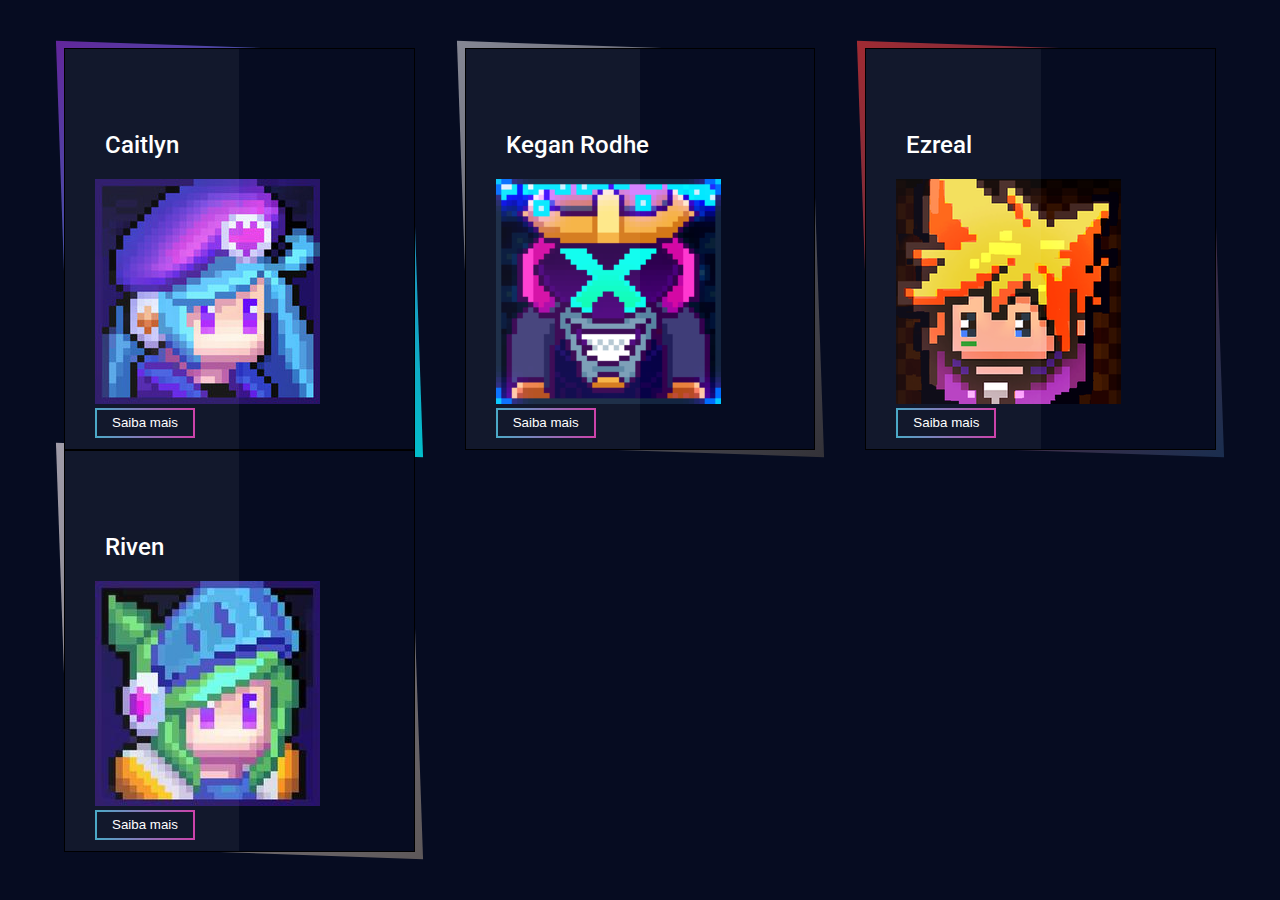
<file: index.html>
<!DOCTYPE html>
<html lang="en">
<head>
    <meta charset="UTF-8">
    <meta name="viewport" content="width=device-width, initial-scale=1.0">
    <meta http-equiv="X-UA-Compatible" content="ie=edge">
    <title>Cipa 2019</title>
    <link rel="stylesheet" href="style/style.css">
</head>
<body>
    <div class="container">
        <div class="box">
            <div class="content">
                
                <h3>Caitlyn</h3>
                <img src="_imagens/cait.jpg" alt="" id="    ">
                <input id = "1" type="button" value="Saiba mais"onclick="saibaMais()">
            </div>
        </div>
        <div class="box">
                <div class="content">
                    
                    <h3>Kegan Rodhe </h3>
                    <img src="_imagens/brand.png" alt="">
                    <input id = "2" type="button" value="Saiba mais"onclick="saibaMais2()">
                    
                </div>
            </div>
        <div class="box">
                <div class="content">
                    
                    <h3>Ezreal</h3>
                    <img src="_imagens/ezreal.png" alt="">
                    <input id = "3" type="button" value="Saiba mais" onclick="saibaMais3()">
                </div>
            </div>
        <div class="box">
                <div class="content">
                    
                    <h3>Riven</h3>
                    <img src="_imagens/riven.jpg" alt="">
                    <input id = "4" type="button" value="Saiba mais"onclick="saibaMais4()">
            </div>
        </div>
    </div>
    <div id="res">
        <!--Div que vai dar a resposta em baixo-->
        <p></p>
    </div>
    <script src="_js/script.js"></script>
    
</body>
</html>
</file>
<file: style/style.css>
@import url('https://fonts.googleapis.com/css?family=Roboto&display=swap');
body
{
    margin: 0;
    padding: -90px;
    display: flex;
    justify-content: center;
    align-items: center;
    min-height: 100vh;
    background: #060c21;
    font-family:  'Roboto', sans-serif;
}

.container 
{
    position: relative;
    width: 90%;
    padding: 10px;
    display: grid;
    grid-template-columns: repeat(auto-fill, minmax(260px, 1fr));
    grid-template-rows: auto;
    grid-gap:0 50px;
}
.container .box
{
    /*Arrume a posição aqui*/
    position: relative;
    left : 0px;
    height:400px;
    background: #060c21;
    display: flex;
    justify-content: center;
    align-items: center;
    border:1px solid #000;
}
.content 
{
    position: relative;
    padding: 30px;
    transform:translateY(40px);
}
.content h2
{
   position: absolute;
   top: -60px;
   right: 20px; 
   margin: 0;
   padding: 0;
   font-size: 10em;
   color: rgba(255, 255, 255,.05);
   transition: 0.5;

}
.box:hover .content h2
{
    top: -140px; 
}
.box .content h3
{
    margin: 0 0 10px;
    padding: 10px;
    font-size: 24px;
    font-weight: 500;
    color: #fff;
}
.container .box:before /*Magica acontece aqui*/
{
    content: '';
    position: absolute;
    top: -2px;
    left: -2px;
    right: -2px;
    bottom: -2px;
    background: #fff; 
    transform: skew(2deg,2deg);
    z-index: -1;  
}
.container .box:nth-child(1):before
{
                                        /*baixo*//*cima*/
    background: linear-gradient(315deg,#03bfcc,#62269b);
}
.container .box:nth-child(2):before
{
                                        /*baixo*//*cima*/
    background: linear-gradient(315deg,#333238,#858794);
}
.container .box:nth-child(3):before
{
                                        /*baixo*//*cima*/
    background: linear-gradient(315deg,#1a2e4f,#a02b33);
}
.container .box:nth-child(4):before
{
                                        /*baixo*//*cima*/
    background: linear-gradient(315deg,#5d5859,#a09ca9);
}
.container .box:after /*Container fica cor meio a meio*/
{
    content: '';
    position: absolute;
    top:0;
    left: 0;
    width: 50%;
    height: 100%;
    background: rgba(255, 255, 255,0.05)
}
.box .content p
{
    margin: 0;
    padding: 0;
    color: rgb(236, 236, 236);
    font-size: 16px;
}

.box .content input
{
    background: transparent;
    width: 100px;
    height: 30px;
    position: relative;
    margin: 20px 0 0;
    padding: 0px;
    padding-left:5px ;
    padding-right:5px ;
    text-decoration: none;
    display: inline;
    color:white;
    transition: 0.5s;
    transform: translateY(-20px);
    opacity: 1;
    border-image: -webkit-linear-gradient(right,#ca38a6, #42a5c4);
    border-image-slice: 1;
    

}
.box:hover .content input {
    
    
    
    color: white;
    transform: translateY(0);
    opacity: 1;
    visibility: visible;
}
</file>
